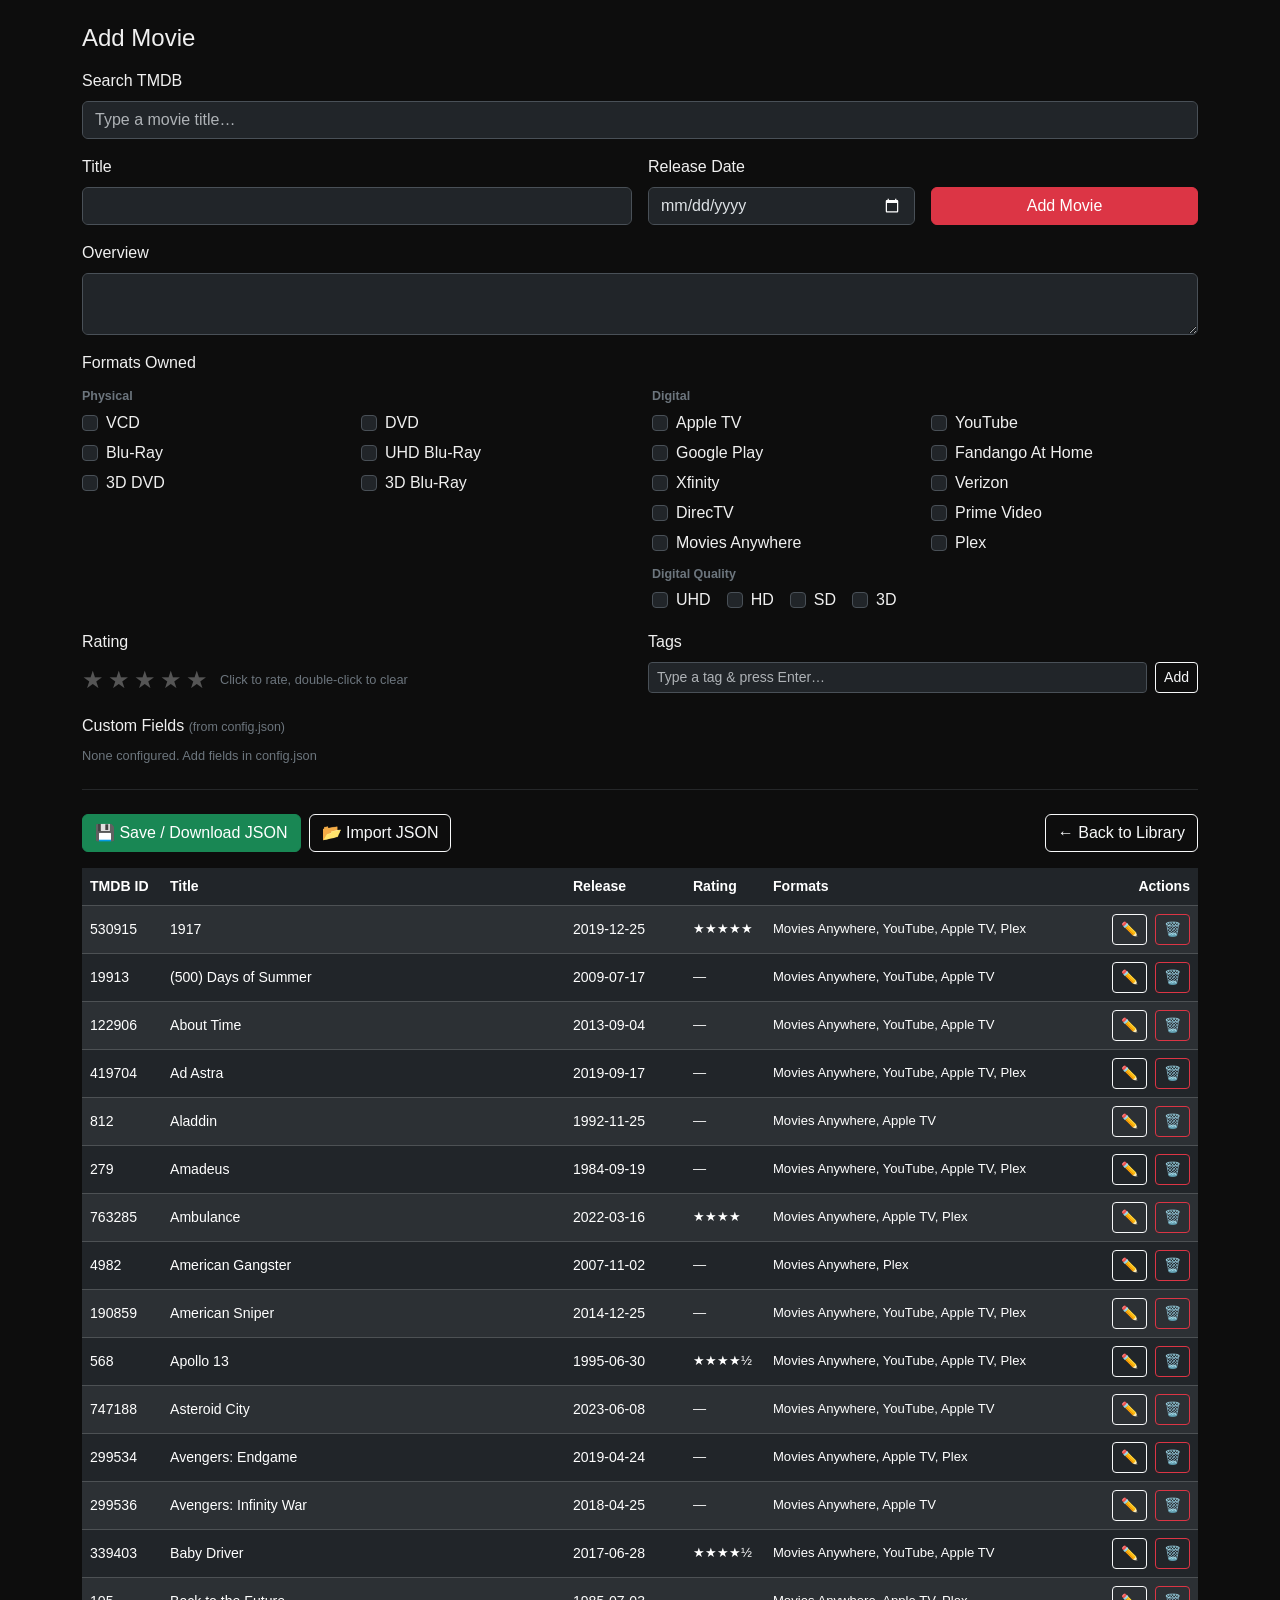
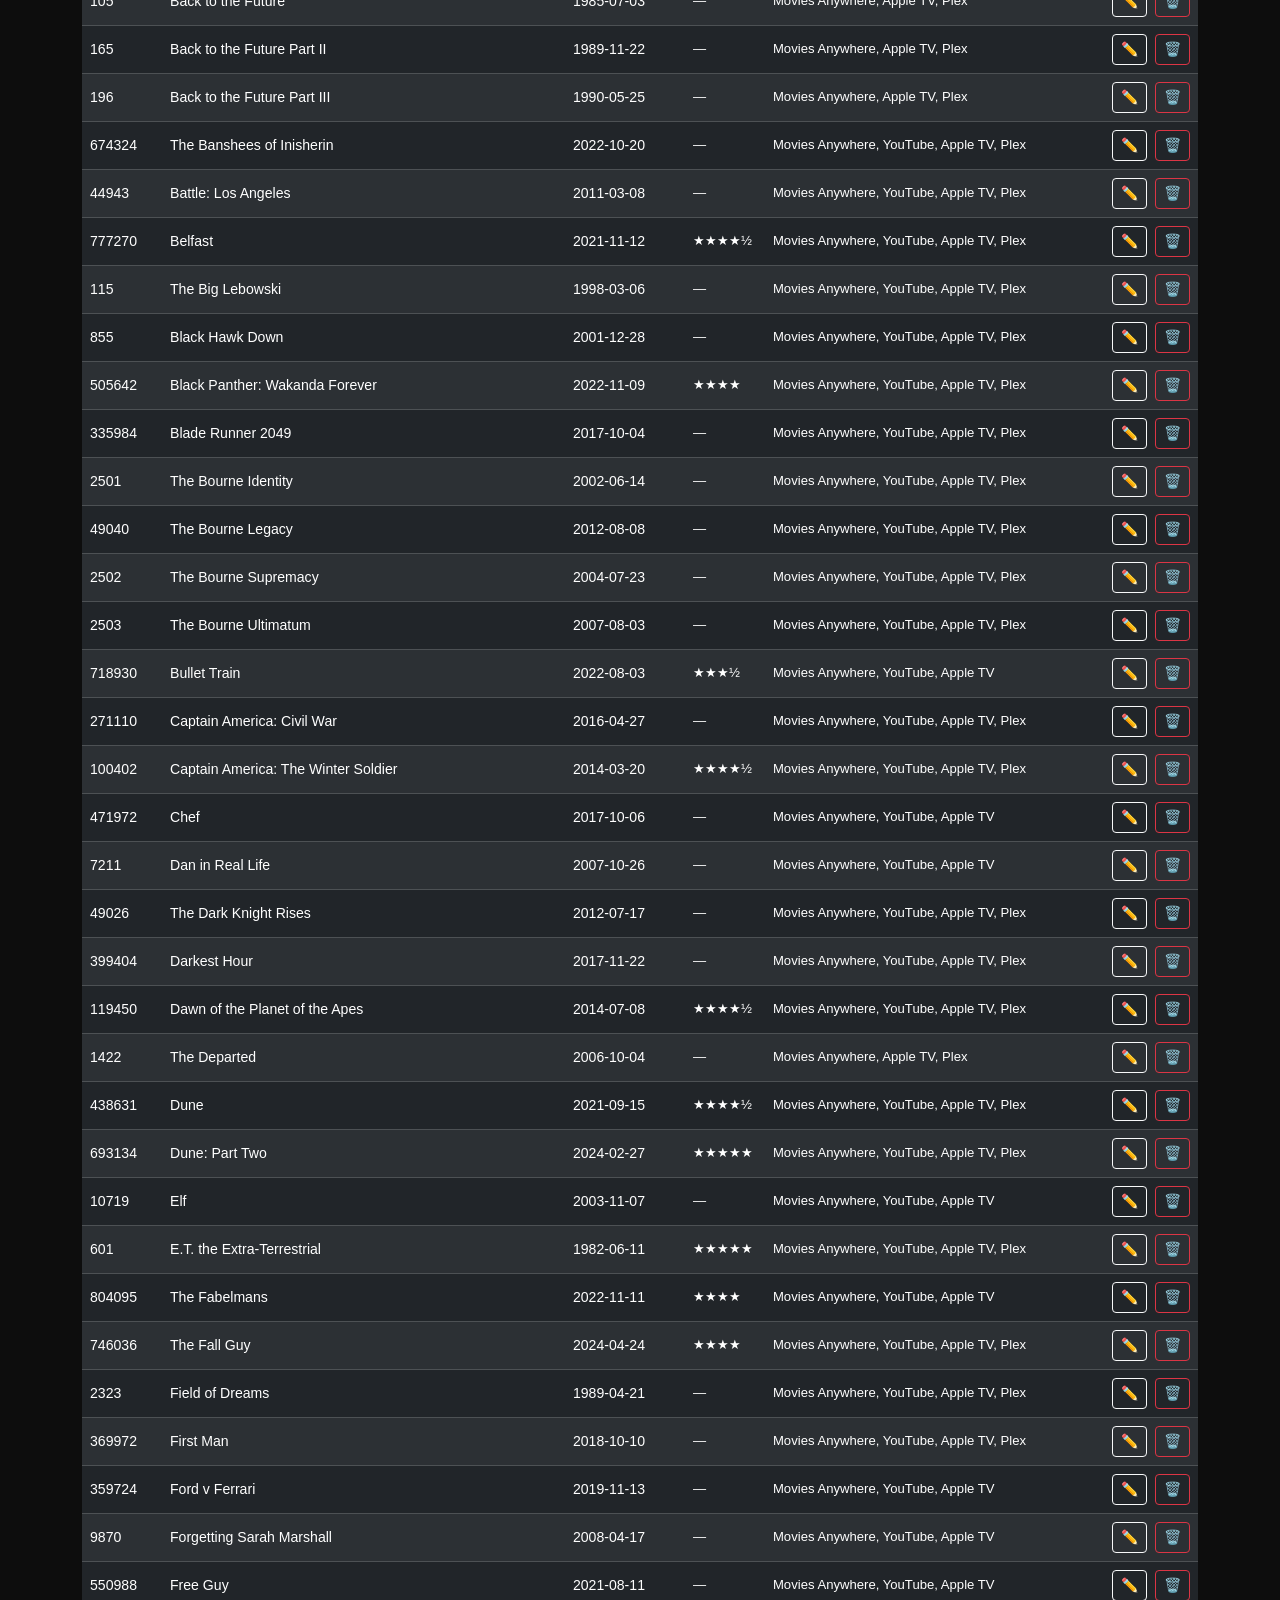
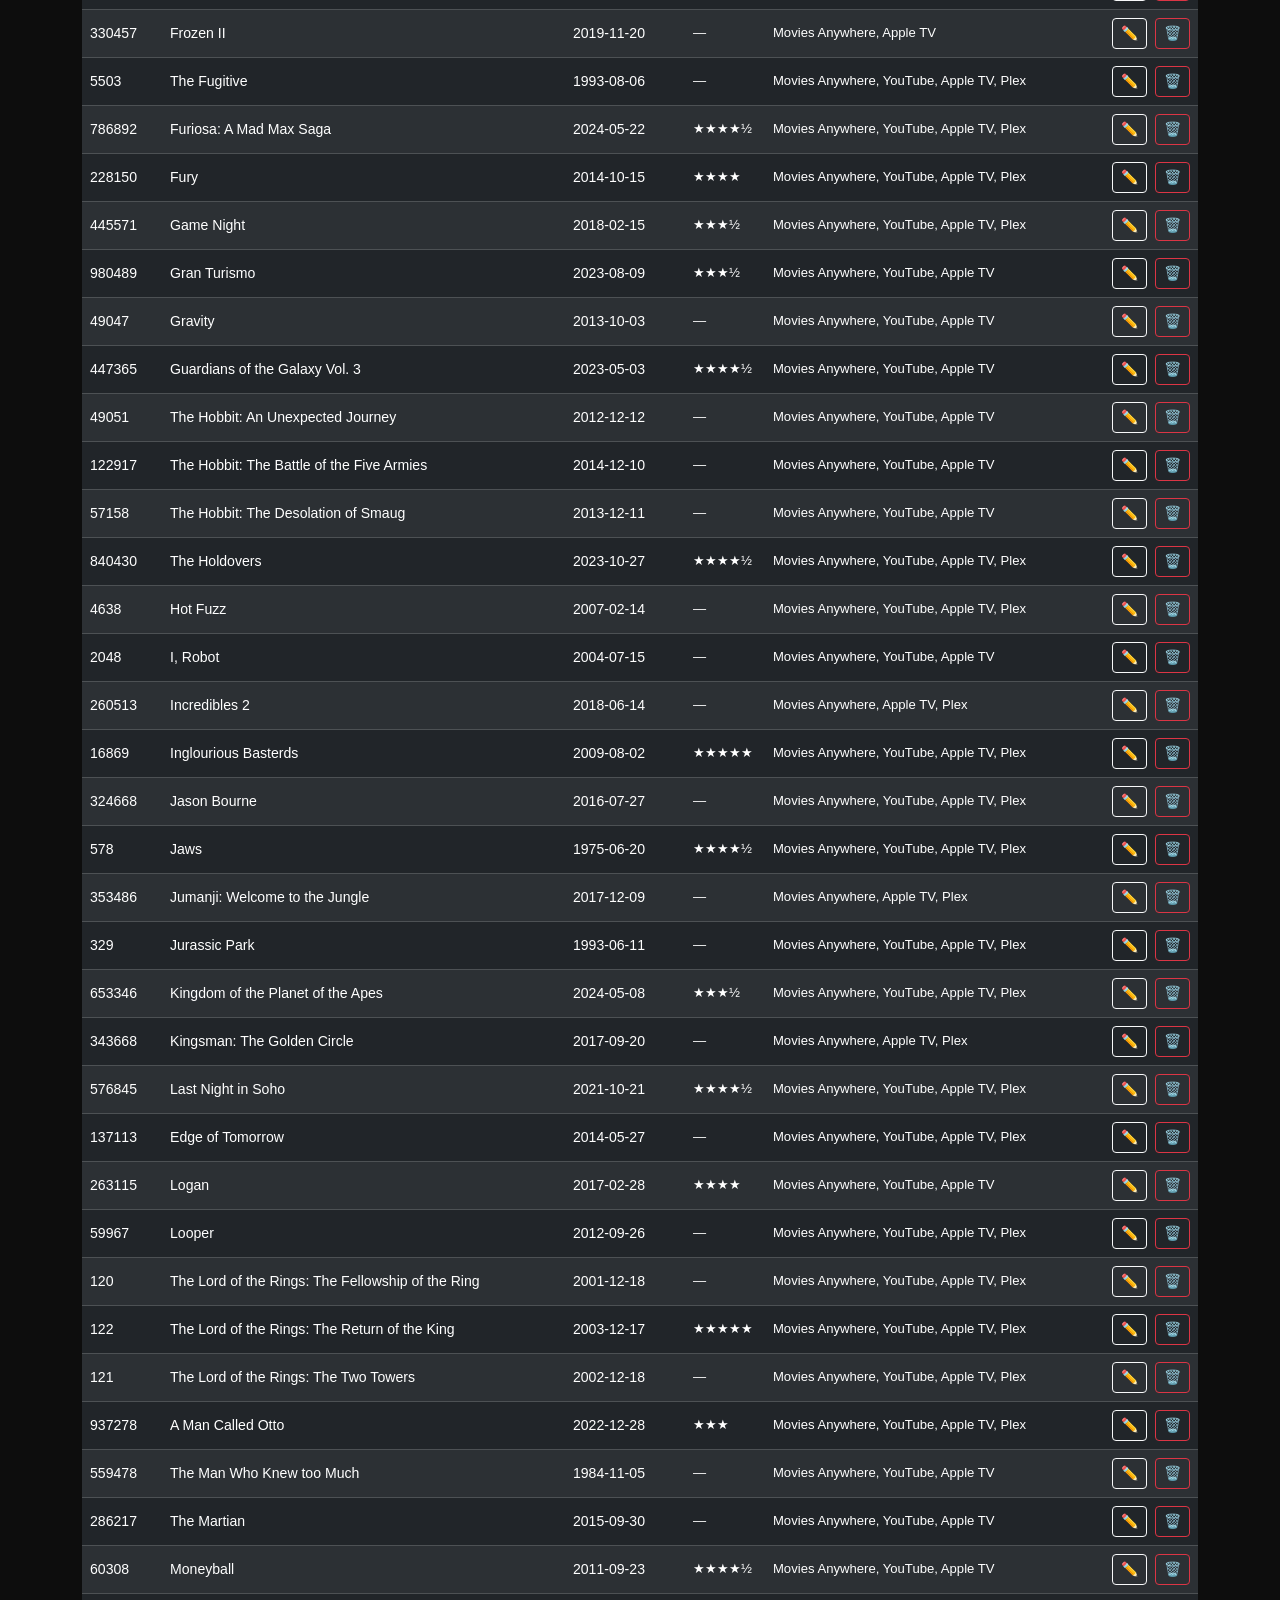
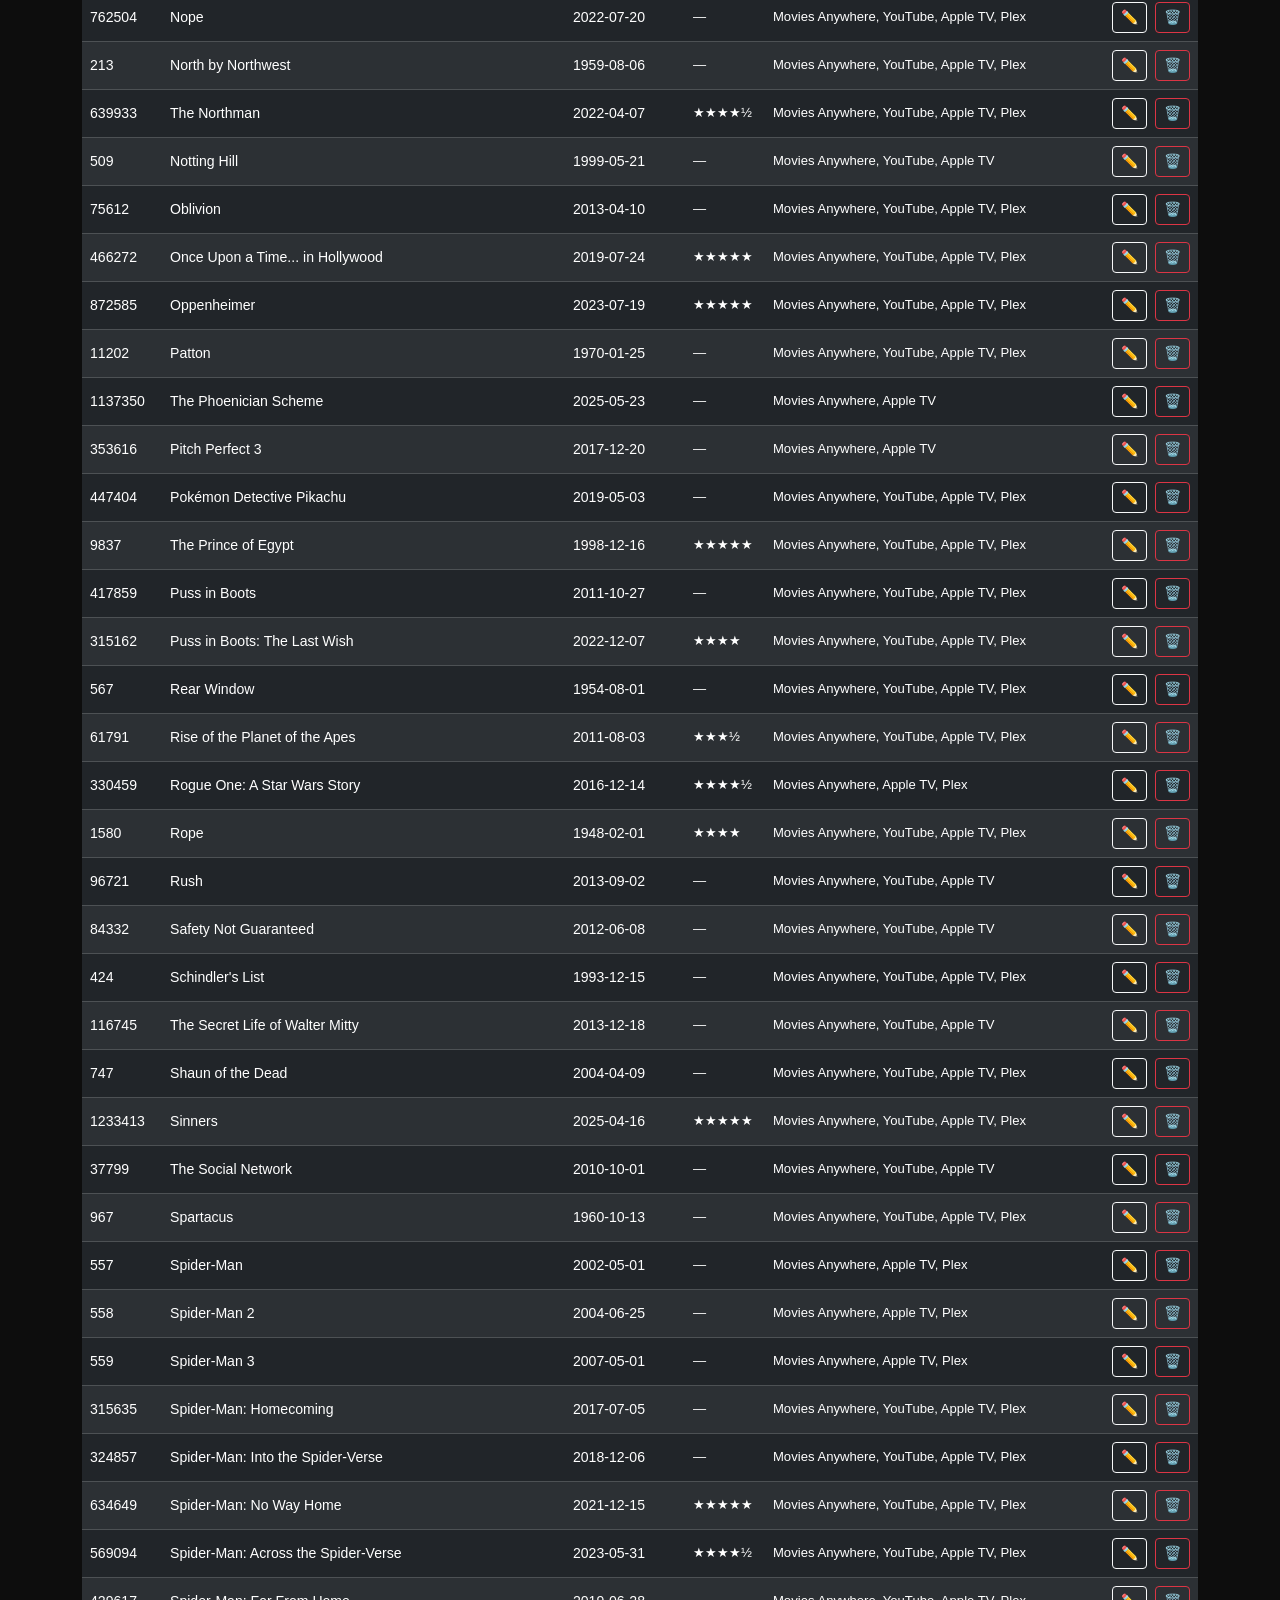
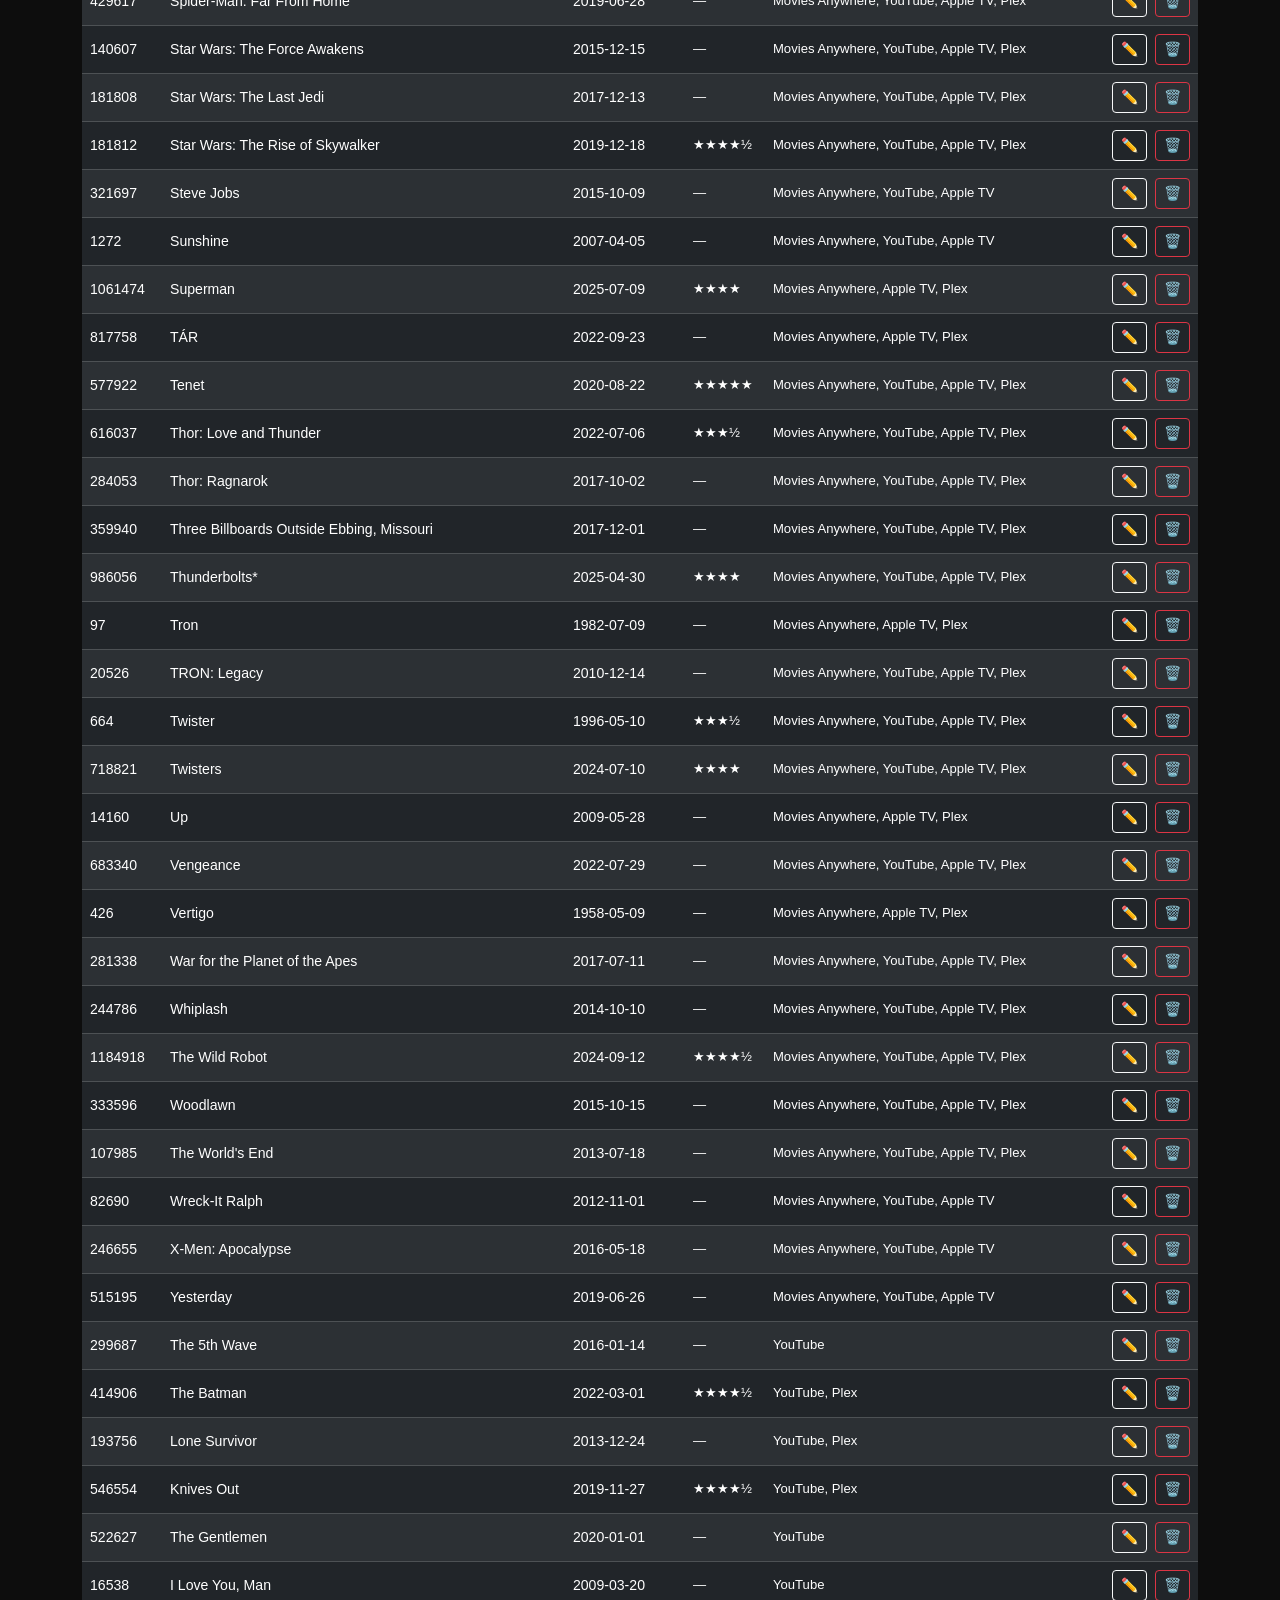
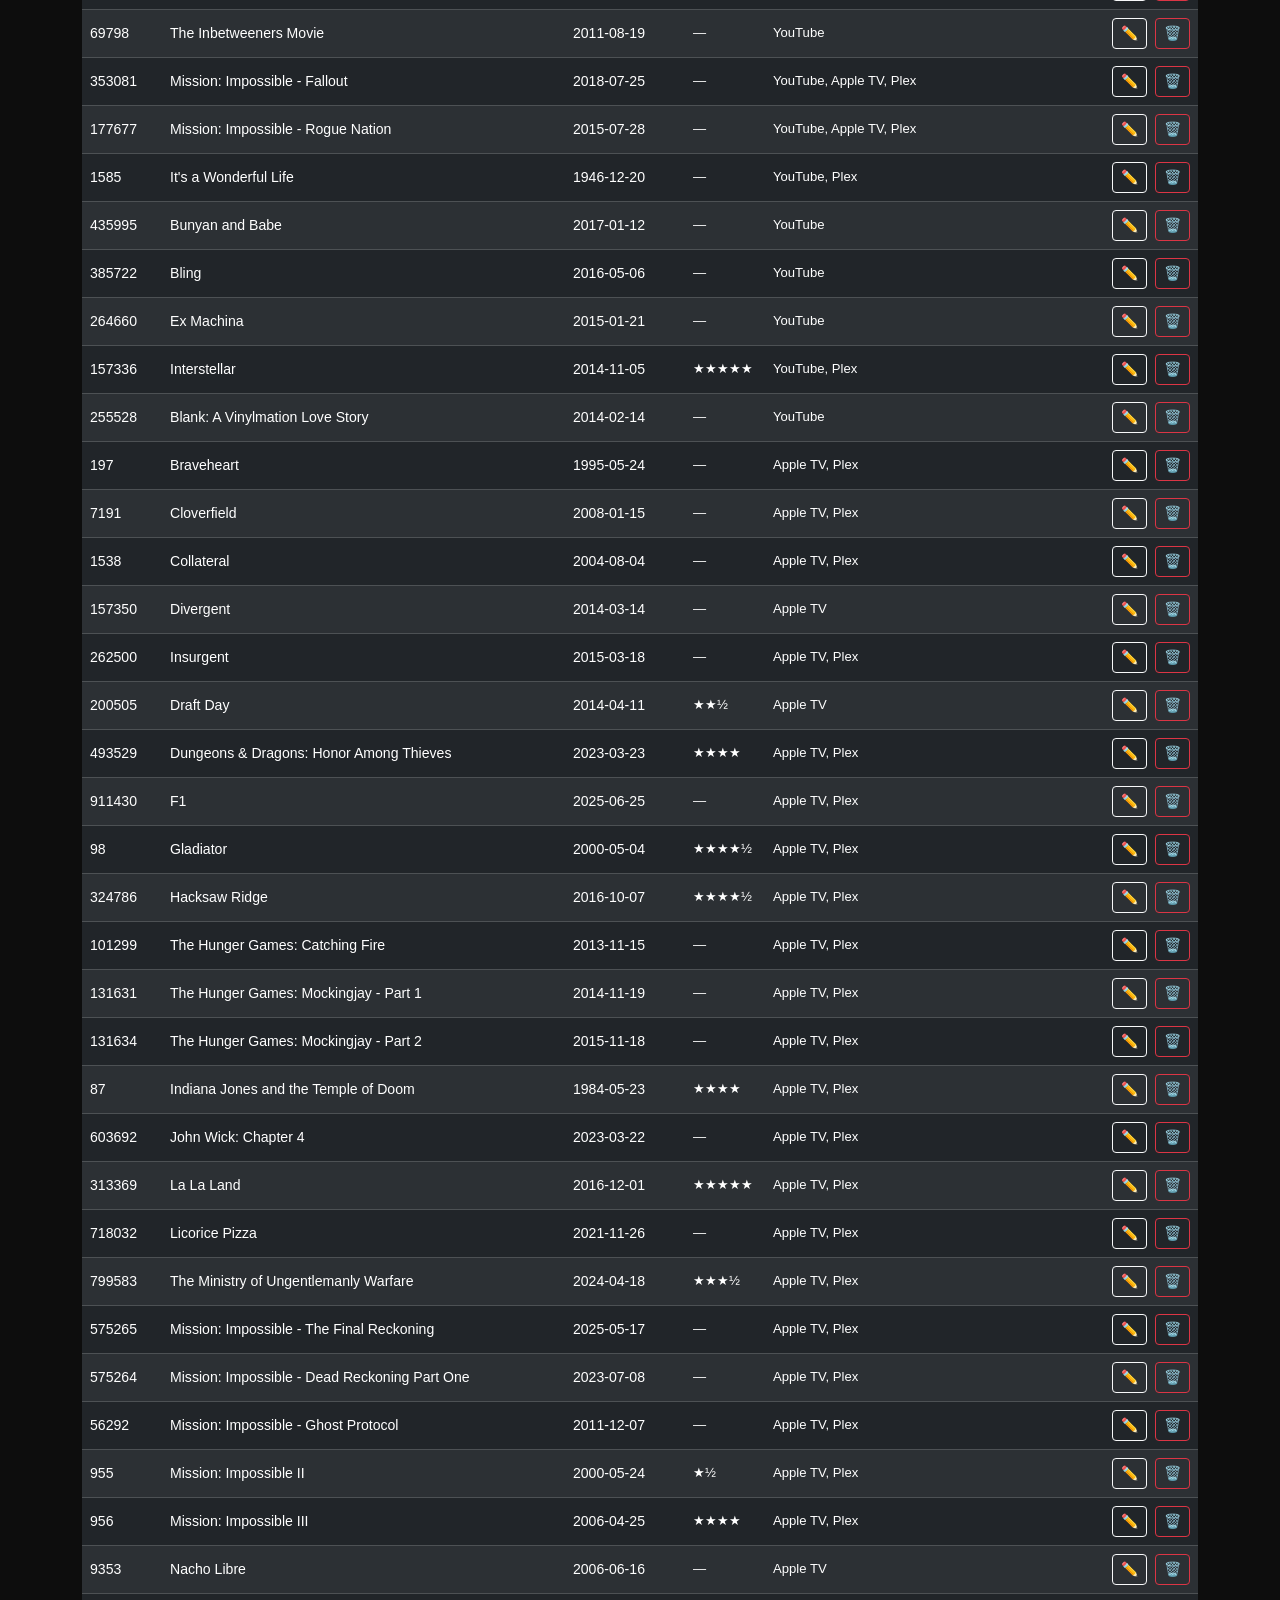
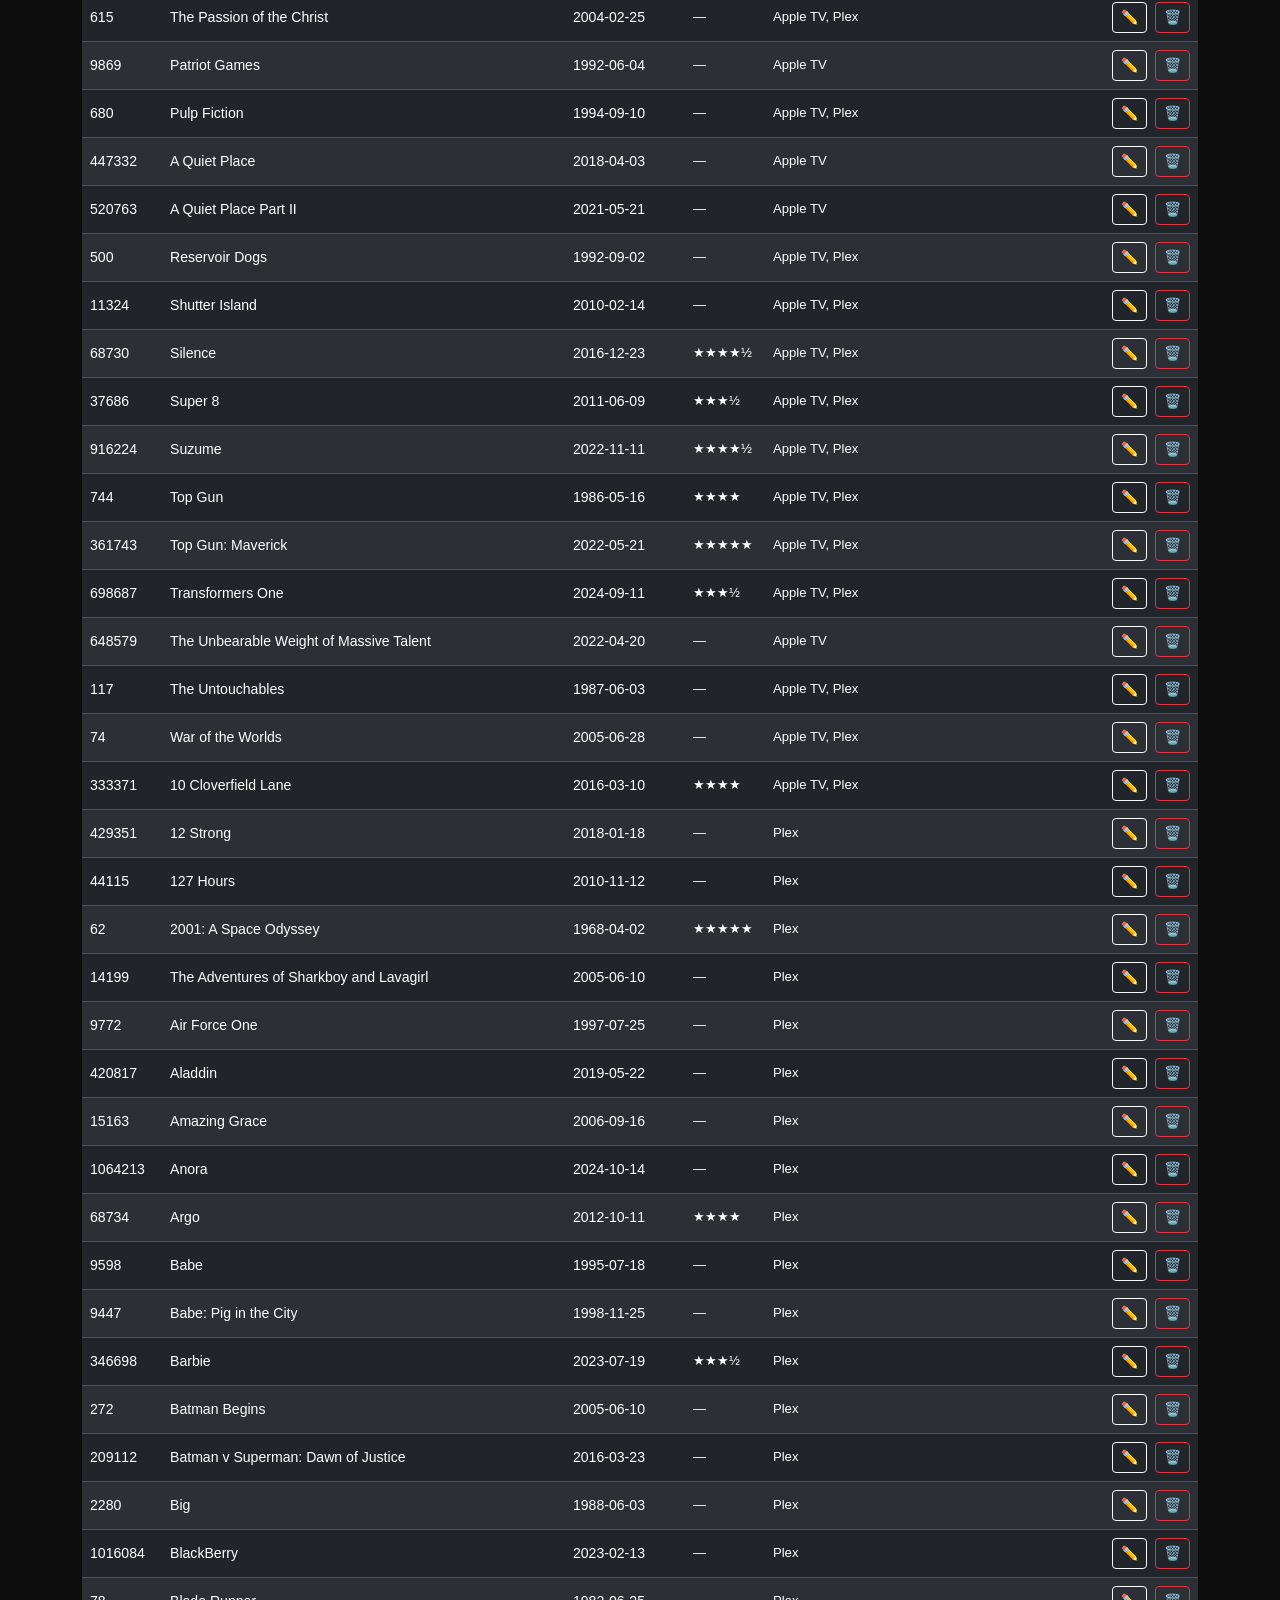
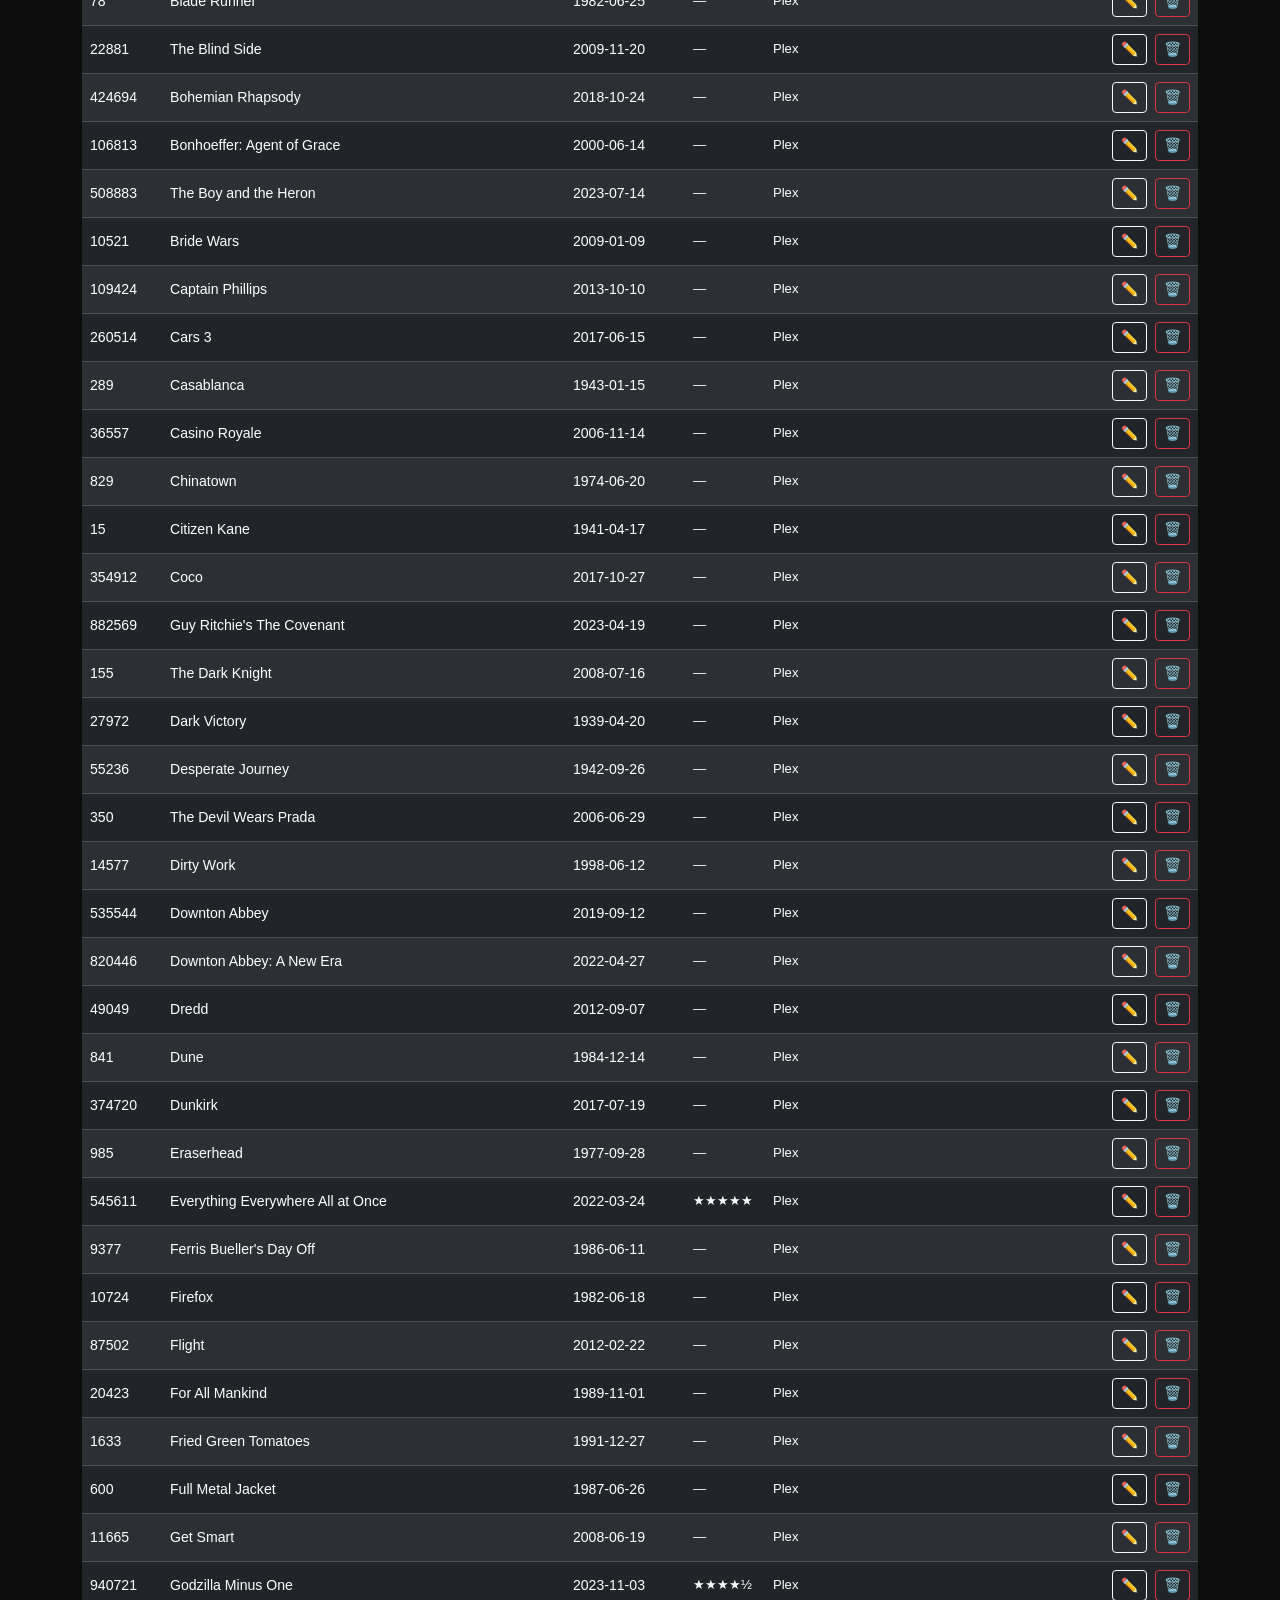
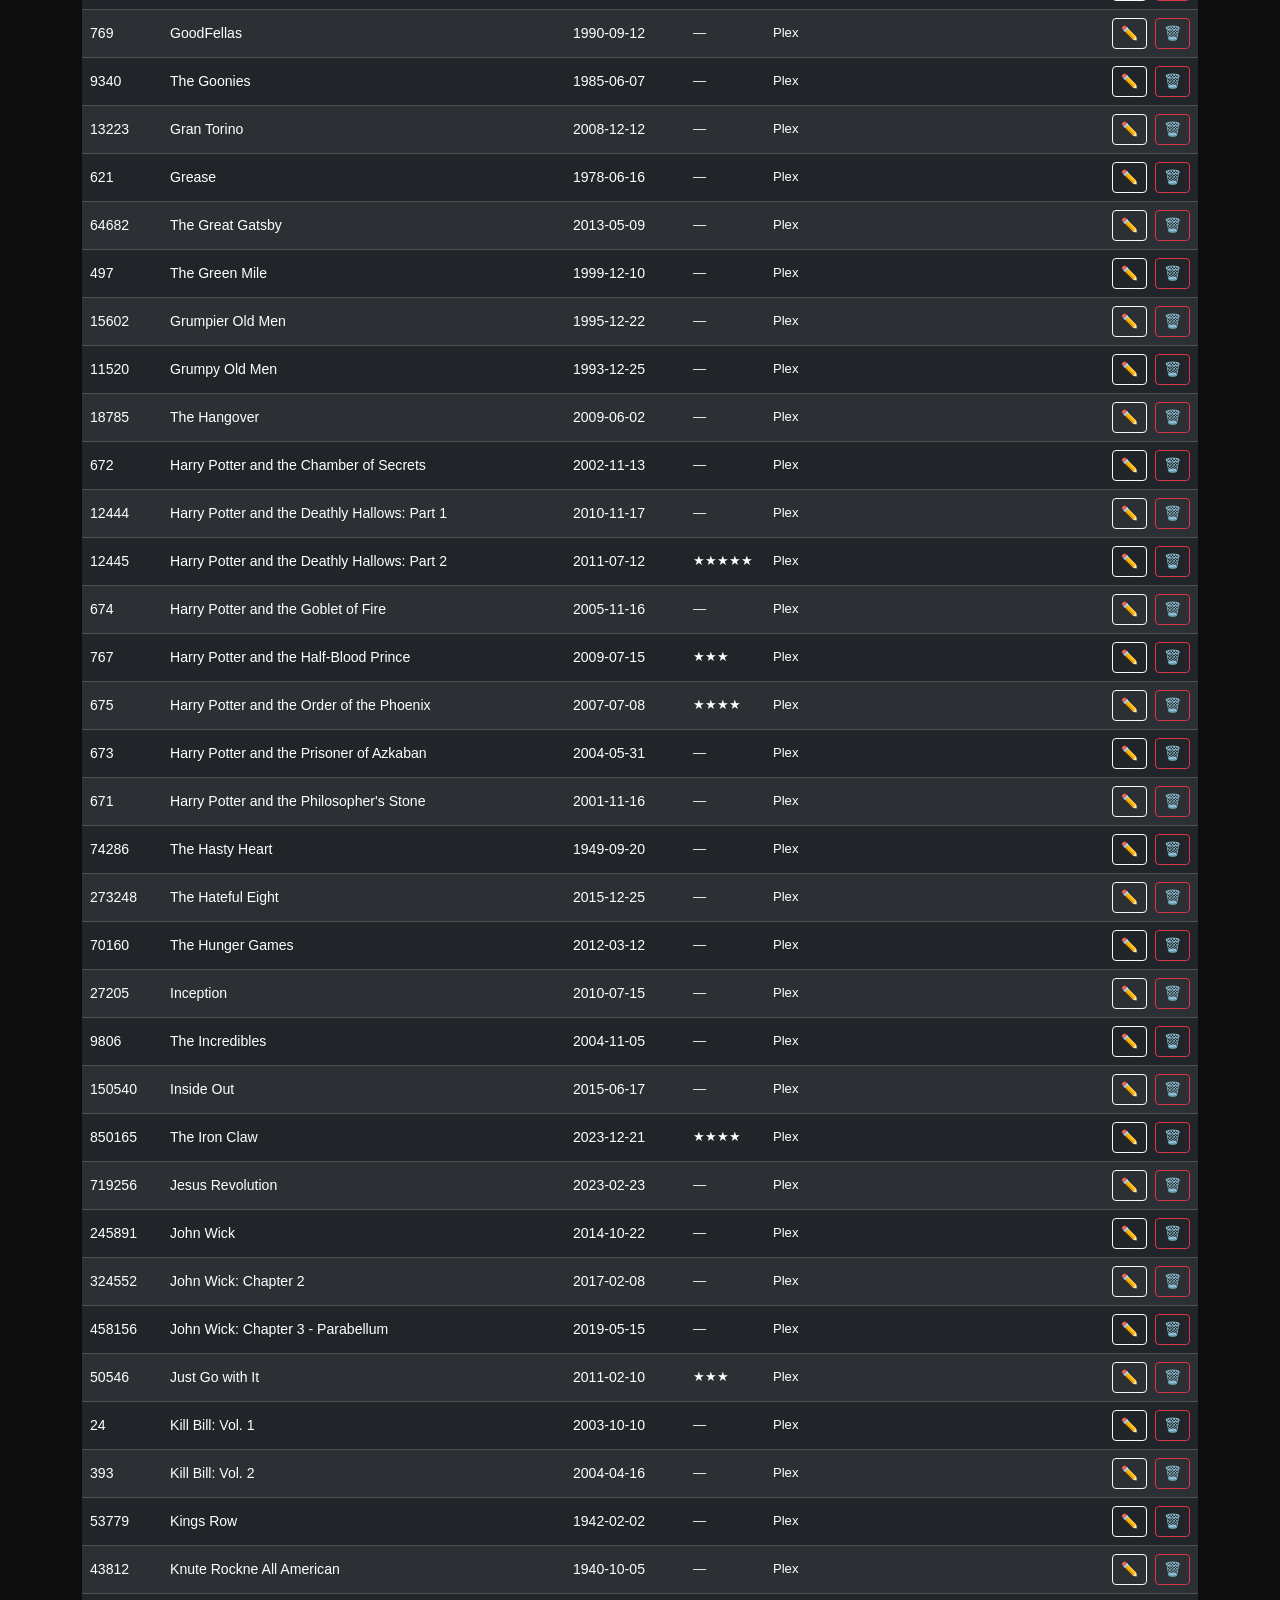
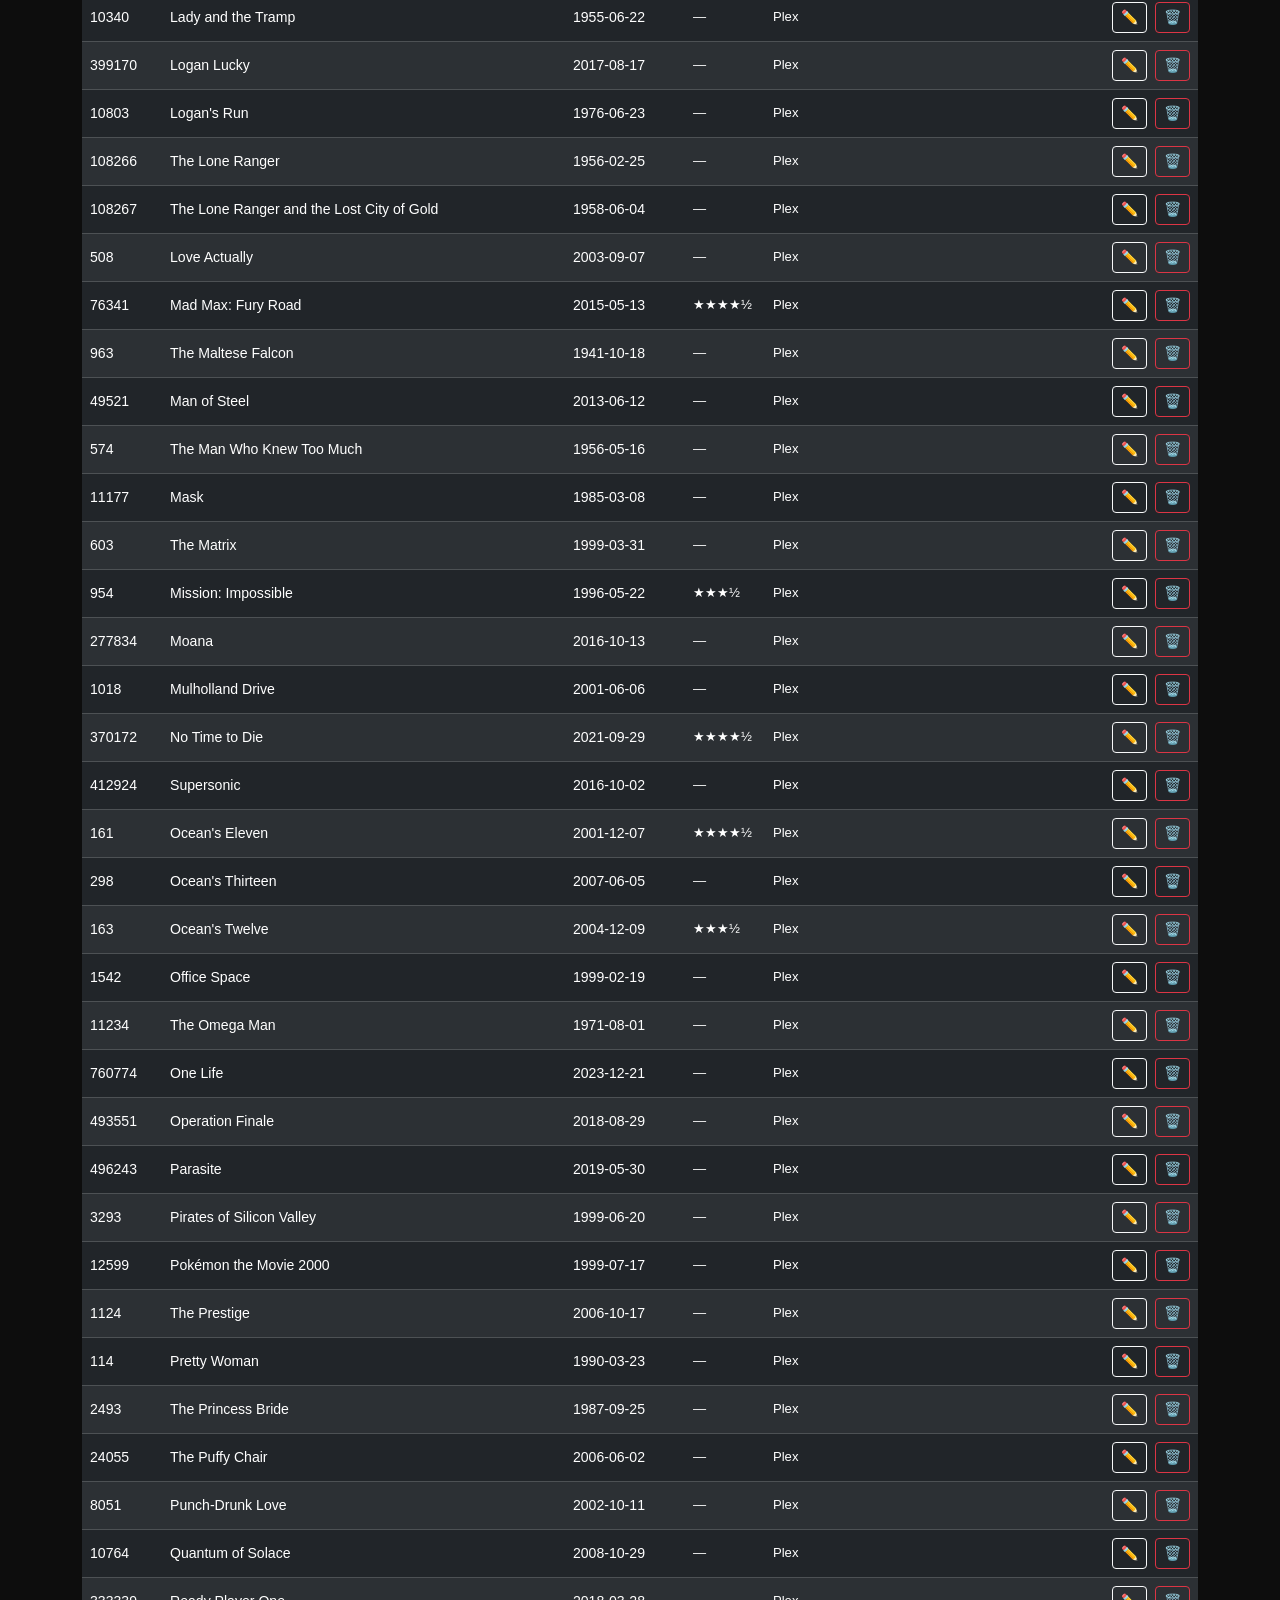
<file: manage.html>
<!DOCTYPE html>
<html lang="en" data-bs-theme="dark">
<head>
  <meta charset="UTF-8">
  <meta name="viewport" content="width=device-width, initial-scale=1.0">
  <title>Manage — Movies Everywhere</title>
  <link href="https://cdn.jsdelivr.net/npm/bootstrap@5.3.3/dist/css/bootstrap.min.css" rel="stylesheet">
  <link rel="stylesheet" href="assets/css/style.css">
</head>
<body>

  <!-- Navbar -->
  <nav class="navbar navbar-expand-sm navbar-dark sticky-top">
    <div class="container">
      <a class="navbar-brand" href="index.html">🎬 Movies Everywhere</a>
      <span class="badge bg-secondary ms-auto" id="movie-count">0 titles</span>
    </div>
  </nav>

  <div class="container mt-4 mb-5">
    <h4 id="form-heading" class="mb-3">Add Movie</h4>

    <!-- Add / Edit Form -->
    <form id="movie-form" autocomplete="off">
      <div class="row g-3">

        <!-- TMDB Search -->
        <div class="col-12 position-relative" id="search-wrapper">
          <label class="form-label" for="search-input">Search TMDB</label>
          <input type="text" class="form-control" id="search-input" placeholder="Type a movie title…">
          <ul id="tmdb-results" class="tmdb-results" style="display:none"></ul>
        </div>

        <!-- Hidden / auto-filled fields -->
        <input type="hidden" id="field-tmdbId">
        <input type="hidden" id="field-posterPath">
        <input type="hidden" id="field-genres">
        <input type="hidden" id="field-director">
        <input type="hidden" id="field-cast">

        <div class="col-md-6">
          <label class="form-label" for="field-title">Title</label>
          <input type="text" class="form-control" id="field-title" required>
        </div>
        <div class="col-md-3">
          <label class="form-label" for="field-releaseDate">Release Date</label>
          <input type="date" class="form-control" id="field-releaseDate">
        </div>
        <div class="col-md-3 d-flex align-items-end gap-2">
          <button type="submit" class="btn btn-danger flex-fill" id="btn-submit">Add Movie</button>
          <button type="button" class="btn btn-outline-light" id="btn-cancel" style="display:none">Cancel</button>
        </div>
        <div class="col-12">
          <label class="form-label" for="field-overview">Overview</label>
          <textarea class="form-control" id="field-overview" rows="2"></textarea>
        </div>

        <!-- Format checkboxes -->
        <div class="col-12">
          <label class="form-label">Formats Owned</label>
          <div class="row">
            <div class="col-sm-6">
              <strong class="text-secondary" style="font-size:.78rem;">Physical</strong>
              <div class="format-checks mt-1">
                <div class="form-check"><input class="form-check-input format-cb" type="checkbox" value="VCD" id="fmt-vcd"><label class="form-check-label" for="fmt-vcd">VCD</label></div>
                <div class="form-check"><input class="form-check-input format-cb" type="checkbox" value="DVD" id="fmt-dvd"><label class="form-check-label" for="fmt-dvd">DVD</label></div>
                <div class="form-check"><input class="form-check-input format-cb" type="checkbox" value="Blu-Ray" id="fmt-bluray"><label class="form-check-label" for="fmt-bluray">Blu-Ray</label></div>
                <div class="form-check"><input class="form-check-input format-cb" type="checkbox" value="UHD Blu-Ray" id="fmt-uhd"><label class="form-check-label" for="fmt-uhd">UHD Blu-Ray</label></div>
                <div class="form-check"><input class="form-check-input format-cb" type="checkbox" value="3D DVD" id="fmt-3d-dvd"><label class="form-check-label" for="fmt-3d-dvd">3D DVD</label></div>
                <div class="form-check"><input class="form-check-input format-cb" type="checkbox" value="3D Blu-Ray" id="fmt-3d-bluray"><label class="form-check-label" for="fmt-3d-bluray">3D Blu-Ray</label></div>
              </div>
            </div>
            <div class="col-sm-6 mt-3 mt-sm-0">
              <strong class="text-secondary" style="font-size:.78rem;">Digital</strong>
              <div class="format-checks mt-1">
                <div class="form-check"><input class="form-check-input format-cb" type="checkbox" value="Apple TV" id="fmt-atv"><label class="form-check-label" for="fmt-atv">Apple TV</label></div>
                <div class="form-check"><input class="form-check-input format-cb" type="checkbox" value="YouTube" id="fmt-yt"><label class="form-check-label" for="fmt-yt">YouTube</label></div>
                <div class="form-check"><input class="form-check-input format-cb" type="checkbox" value="Google Play" id="fmt-gp"><label class="form-check-label" for="fmt-gp">Google Play</label></div>
                <div class="form-check"><input class="form-check-input format-cb" type="checkbox" value="Fandango At Home" id="fmt-fandango"><label class="form-check-label" for="fmt-fandango">Fandango At Home</label></div>
                <div class="form-check"><input class="form-check-input format-cb" type="checkbox" value="Xfinity" id="fmt-xfinity"><label class="form-check-label" for="fmt-xfinity">Xfinity</label></div>
                <div class="form-check"><input class="form-check-input format-cb" type="checkbox" value="Verizon" id="fmt-verizon"><label class="form-check-label" for="fmt-verizon">Verizon</label></div>
                <div class="form-check"><input class="form-check-input format-cb" type="checkbox" value="DirecTV" id="fmt-directv"><label class="form-check-label" for="fmt-directv">DirecTV</label></div>
                <div class="form-check"><input class="form-check-input format-cb" type="checkbox" value="Prime Video" id="fmt-prime"><label class="form-check-label" for="fmt-prime">Prime Video</label></div>
                <div class="form-check"><input class="form-check-input format-cb" type="checkbox" value="Movies Anywhere" id="fmt-ma"><label class="form-check-label" for="fmt-ma">Movies Anywhere</label></div>
                <div class="form-check"><input class="form-check-input format-cb" type="checkbox" value="Plex" id="fmt-plex"><label class="form-check-label" for="fmt-plex">Plex</label></div>
              </div>
              <strong class="text-secondary mt-2 d-block" style="font-size:.78rem;">Digital Quality</strong>
              <div class="d-flex gap-3 mt-1">
                <div class="form-check"><input class="form-check-input dq-cb" type="checkbox" value="UHD" id="dq-uhd"><label class="form-check-label" for="dq-uhd">UHD</label></div>
                <div class="form-check"><input class="form-check-input dq-cb" type="checkbox" value="HD" id="dq-hd"><label class="form-check-label" for="dq-hd">HD</label></div>
                <div class="form-check"><input class="form-check-input dq-cb" type="checkbox" value="SD" id="dq-sd"><label class="form-check-label" for="dq-sd">SD</label></div>
                <div class="form-check"><input class="form-check-input dq-cb" type="checkbox" value="3D" id="dq-3d"><label class="form-check-label" for="dq-3d">3D</label></div>
              </div>
            </div>
          </div>
        </div>



        <!-- Rating -->
        <div class="col-md-6">
          <label class="form-label">Rating</label>
          <div id="star-picker" class="d-flex align-items-center gap-1"></div>
        </div>

        <!-- Tags -->
        <div class="col-md-6">
          <label class="form-label">Tags</label>
          <div class="d-flex gap-2 mb-1">
            <input type="text" class="form-control form-control-sm" id="tag-input" placeholder="Type a tag & press Enter…">
            <button type="button" class="btn btn-sm btn-outline-light" id="tag-add-btn">Add</button>
          </div>
          <div id="tag-list" class="d-flex flex-wrap gap-1"></div>
        </div>

        <!-- Custom fields -->
        <div class="col-12">
          <label class="form-label">Custom Fields <span class="text-secondary" style="font-size:.78rem">(from config.json)</span></label>
          <div id="custom-field-checks" class="d-flex flex-wrap gap-3"></div>
        </div>
      </div>
    </form>

    <hr class="my-4 border-secondary">

    <!-- Action buttons -->
    <div class="d-flex flex-wrap gap-2 mb-3">
      <button class="btn btn-success" onclick="Manage.exportJson()">💾 Save / Download JSON</button>
      <button class="btn btn-outline-light" onclick="Manage.importJson()">📂 Import JSON</button>
      <a href="index.html" class="btn btn-outline-light ms-auto">← Back to Library</a>
    </div>

    <!-- Movie table -->
    <div class="table-responsive">
      <table class="table table-dark table-striped table-hover manage-table">
        <thead>
          <tr>
            <th style="width:80px">TMDB ID</th>
            <th>Title</th>
            <th style="width:120px">Release</th>
            <th style="width:80px">Rating</th>
            <th>Formats</th>
            <th style="width:100px" class="text-end">Actions</th>
          </tr>
        </thead>
        <tbody id="movies-tbody"></tbody>
      </table>
    </div>
  </div>

  <!-- Footer -->
  <footer>Movies Everywhere &copy; 2026</footer>

  <script src="https://cdn.jsdelivr.net/npm/bootstrap@5.3.3/dist/js/bootstrap.bundle.min.js"></script>
  <script src="assets/js/manage.js"></script>
</body>
</html>
</file>
<file: assets/css/style.css>
/* ============================================================
   Movies Everywhere — Main Stylesheet
   ============================================================ */

:root {
  --bg-primary: #0d0d0d;
  --bg-secondary: #1a1a1a;
  --bg-card: #222;
  --text-primary: #f0f0f0;
  --text-secondary: #aaa;
  --accent: #007AFF;
  --accent-hover: #339AFF;
  --border-color: #333;
  --logo-size: 32px;
}

/* ---- Global ---- */
* { box-sizing: border-box; }

body {
  background: var(--bg-primary);
  color: var(--text-primary);
  font-family: 'Segoe UI', Roboto, 'Helvetica Neue', Arial, sans-serif;
  margin: 0;
  min-height: 100vh;
}

a { color: var(--accent); text-decoration: none; }
a:hover { color: var(--accent-hover); }

/* ---- Navbar ---- */
.navbar {
  background: var(--bg-secondary) !important;
  border-bottom: 1px solid var(--border-color);
}
.navbar-brand { font-weight: 700; letter-spacing: .5px; }

/* ---- Loading Screen ---- */
#loading-screen {
  position: fixed;
  inset: 0;
  z-index: 9999;
  display: flex;
  flex-direction: column;
  align-items: center;
  justify-content: center;
  background: var(--bg-primary);
  transition: opacity .4s ease;
}
#loading-screen.hidden {
  opacity: 0;
  pointer-events: none;
}
#loading-screen .spinner-border {
  width: 3rem;
  height: 3rem;
  color: var(--accent);
}
#loading-screen p {
  margin-top: 1rem;
  color: var(--text-secondary);
}

/* ---- Toolbar (sort / filter) ---- */
.toolbar {
  display: flex;
  flex-wrap: wrap;
  gap: .5rem;
  align-items: center;
  padding: .75rem 0;
}
.toolbar .btn {
  font-size: .85rem;
}
.filter-chips {
  display: flex;
  flex-wrap: wrap;
  gap: .35rem;
}
.filter-chip {
  font-size: .78rem;
  padding: .25rem .65rem;
  border-radius: 999px;
  border: 1px solid var(--border-color);
  background: transparent;
  color: var(--text-secondary);
  cursor: pointer;
  transition: all .2s;
}
.filter-chip:hover,
.filter-chip.active {
  background: var(--accent);
  color: #fff;
  border-color: var(--accent);
}

/* ---- Poster Grid ---- */
.poster-grid {
  display: grid;
  grid-template-columns: repeat(4, 1fr);
  gap: .5rem;
  padding-bottom: 2rem;
}
@media (min-width: 576px) {
  .poster-grid { grid-template-columns: repeat(5, 1fr); }
}
@media (min-width: 768px) {
  .poster-grid { grid-template-columns: repeat(6, 1fr); }
}
@media (min-width: 992px) {
  .poster-grid { grid-template-columns: repeat(7, 1fr); }
}
@media (min-width: 1200px) {
  .poster-grid { grid-template-columns: repeat(8, 1fr); }
}

.poster-card {
  position: relative;
  border-radius: 6px;
  overflow: hidden;
  cursor: pointer;
  background: var(--bg-card);
  aspect-ratio: 2/3;
  transition: transform .2s, box-shadow .2s;
}
.poster-card:hover {
  transform: scale(1.04);
  box-shadow: 0 8px 24px rgba(0,0,0,.6);
  z-index: 2;
}
.poster-card img {
  width: 100%;
  height: 100%;
  object-fit: cover;
  display: block;
}
.poster-card .poster-placeholder {
  width: 100%;
  height: 100%;
  display: flex;
  align-items: center;
  justify-content: center;
  text-align: center;
  padding: .5rem;
  font-size: .75rem;
  color: var(--text-secondary);
  background: var(--bg-card);
}

/* ---- Detail Modal (Desktop) ---- */
.glass-modal {
  background: linear-gradient(
    145deg,
    rgba(40, 40, 40, 0.75) 0%,
    rgba(25, 25, 25, 0.65) 40%,
    rgba(20, 20, 20, 0.70) 100%
  ) !important;
  -webkit-backdrop-filter: blur(60px) saturate(1.6) brightness(0.9);
  backdrop-filter: blur(60px) saturate(1.6) brightness(0.9);
  border: 0.5px solid rgba(255, 255, 255, 0.12) !important;
  border-radius: 20px !important;
  box-shadow:
    0 8px 60px rgba(0, 0, 0, 0.50),
    0 2px 20px rgba(0, 0, 0, 0.30),
    inset 0 1.5px 1px rgba(255, 255, 255, 0.15),
    inset 0 -1px 1px rgba(0, 0, 0, 0.20);
  color: var(--text-primary);
  overflow: hidden;
}
.glass-modal .modal-header {
  border-bottom: 1px solid rgba(255, 255, 255, 0.08);
  padding: 1rem 1.25rem;
}
.glass-modal .modal-header .modal-title {
  font-weight: 700;
  letter-spacing: -0.3px;
}
.glass-modal .modal-body {
  padding: 1.25rem;
}
.detail-poster {
  width: 100%;
  border-radius: 8px;
}
.detail-meta {
  color: var(--text-secondary);
  font-size: .9rem;
}
.detail-overview {
  margin-top: .75rem;
  line-height: 1.6;
}

/* Format sections (Physical / Digital) */
.format-section {
  margin-top: .75rem;
}
.format-section:first-child {
  margin-top: 1rem;
}
.format-section-label {
  display: block;
  font-size: .72rem;
  font-weight: 600;
  text-transform: uppercase;
  letter-spacing: .6px;
  color: var(--text-secondary);
  margin-bottom: .4rem;
}

/* Format badges – glass */
.format-badges {
  display: flex;
  flex-wrap: wrap;
  gap: .5rem;
  margin-top: 1rem;
}
.format-section .format-badges {
  margin-top: 0;
}
.format-badge {
  display: inline-flex;
  align-items: center;
  background: linear-gradient(
    135deg,
    rgba(180, 180, 180, 0.14) 0%,
    rgba(120, 120, 120, 0.08) 40%,
    rgba(80, 80, 80, 0.12) 60%,
    rgba(150, 150, 150, 0.10) 100%
  );
  -webkit-backdrop-filter: blur(12px) saturate(1.3);
  backdrop-filter: blur(12px) saturate(1.3);
  border: 0.5px solid rgba(255, 255, 255, 0.10);
  border-radius: 12px;
  padding: .4rem;
  font-size: .8rem;
  color: var(--text-primary);
  cursor: default;
  box-shadow:
    0 1px 6px rgba(0, 0, 0, 0.12),
    inset 0 1px 1px rgba(255, 255, 255, 0.10);
}
.format-badge img {
  width: var(--logo-size);
  height: var(--logo-size);
  object-fit: contain;
  display: block;
}
a.format-badge-link {
  text-decoration: none;
  color: inherit;
  cursor: pointer;
  transition: transform .2s cubic-bezier(.4,0,.2,1), box-shadow .2s cubic-bezier(.4,0,.2,1);
}
a.format-badge-link:hover {
  transform: scale(1.12);
  box-shadow: 0 2px 12px rgba(0, 122, 255, 0.25), inset 0 1px 1px rgba(255,255,255,0.15);
}

/* Genre tags – glass */
.genre-tags {
  display: flex;
  flex-wrap: wrap;
  gap: .35rem;
  margin: .4rem 0;
}
.genre-tag {
  display: inline-block;
  font-size: .75rem;
  padding: .18rem .6rem;
  border-radius: 999px;
  background: linear-gradient(
    135deg,
    rgba(0, 122, 255, 0.18) 0%,
    rgba(0, 122, 255, 0.08) 100%
  );
  -webkit-backdrop-filter: blur(8px);
  backdrop-filter: blur(8px);
  color: var(--accent);
  border: 0.5px solid rgba(0, 122, 255, 0.25);
  box-shadow: inset 0 1px 1px rgba(255, 255, 255, 0.06);
}

/* Credits (director / cast) */
.detail-credits-line {
  margin: .25rem 0;
  font-size: .88rem;
  color: var(--text-primary);
}
.credits-label {
  color: var(--text-secondary);
  font-size: .78rem;
  text-transform: uppercase;
  letter-spacing: .5px;
  margin-right: .4rem;
}

/* ---- Detail Full-Screen ---- */
.detail-fullscreen {
  position: fixed;
  inset: 0;
  z-index: 10000;
  background: var(--bg-primary);
  overflow-y: auto;
  -webkit-overflow-scrolling: touch;
  display: none;
}
.detail-fullscreen.open { display: block; }

/* Blurred poster background — liquid glass effect */
.fs-bg {
  position: fixed;
  inset: 0;
  z-index: 0;
  background-size: cover;
  background-position: center;
  filter: blur(60px) saturate(1.8) brightness(0.45);
  transform: scale(1.3);
  pointer-events: none;
}
.fs-bg-scrim {
  position: fixed;
  inset: 0;
  z-index: 0;
  background: linear-gradient(
    180deg,
    rgba(0, 0, 0, 0.15) 0%,
    rgba(0, 0, 0, 0.55) 35%,
    rgba(0, 0, 0, 0.80) 70%,
    var(--bg-primary) 100%
  );
  pointer-events: none;
}

/* Poster hero — cropped strip on mobile */
.fs-poster-hero {
  position: relative;
  z-index: 1;
  overflow: hidden;
  cursor: pointer;
  /* mobile: center-cropped strip */
  height: 200px;
}
.fs-poster-hero .fs-poster {
  width: 100%;
  height: 100%;
  object-fit: cover;
  object-position: center 20%;
  display: block;
  transition: transform 0.3s ease;
}
.fs-poster-hero:active .fs-poster {
  transform: scale(1.02);
}
.fs-poster-expand-hint {
  position: absolute;
  bottom: 10px;
  right: 10px;
  width: 32px;
  height: 32px;
  border-radius: 50%;
  background: rgba(0, 0, 0, 0.45);
  -webkit-backdrop-filter: blur(12px);
  backdrop-filter: blur(12px);
  display: flex;
  align-items: center;
  justify-content: center;
  color: rgba(255, 255, 255, 0.8);
  font-size: 14px;
  pointer-events: none;
  transition: opacity 0.2s;
}

/* Desktop: show full poster height */
@media (min-width: 768px) {
  .fs-poster-hero {
    height: auto;
    max-height: 60vh;
  }
  .fs-poster-hero .fs-poster {
    object-fit: contain;
    background: #000;
  }
  .fs-poster-expand-hint {
    display: none;
  }
}

/* Expanded poster overlay */
.fs-poster-overlay {
  position: fixed;
  inset: 0;
  z-index: 10001;
  background: rgba(0, 0, 0, 0.92);
  -webkit-backdrop-filter: blur(20px);
  backdrop-filter: blur(20px);
  display: flex;
  align-items: center;
  justify-content: center;
  opacity: 0;
  pointer-events: none;
  transition: opacity 0.3s ease;
  cursor: zoom-out;
}
.fs-poster-overlay.open {
  opacity: 1;
  pointer-events: auto;
}
.fs-poster-full {
  max-width: 90vw;
  max-height: 90vh;
  border-radius: 12px;
  box-shadow: 0 16px 64px rgba(0, 0, 0, 0.6);
  object-fit: contain;
  transition: transform 0.3s ease;
  transform: scale(0.92);
}
.fs-poster-overlay.open .fs-poster-full {
  transform: scale(1);
}

/* Glass header bar */
.detail-fullscreen .fs-header,
.glass-bar {
  position: sticky;
  top: 0;
  z-index: 1;
  display: flex;
  align-items: center;
  gap: 10px;
  padding: .65rem 1rem;
  background: linear-gradient(
    135deg,
    rgba(180, 180, 180, 0.22) 0%,
    rgba(120, 120, 120, 0.15) 40%,
    rgba(80, 80, 80, 0.20) 60%,
    rgba(150, 150, 150, 0.18) 100%
  );
  -webkit-backdrop-filter: blur(40px) saturate(1.6) brightness(0.95);
  backdrop-filter: blur(40px) saturate(1.6) brightness(0.95);
  border-bottom: 0.5px solid rgba(255, 255, 255, 0.10);
  box-shadow:
    0 2px 16px rgba(0, 0, 0, 0.20),
    inset 0 1px 1px rgba(255, 255, 255, 0.15);
}
.fs-back-btn {
  display: flex;
  align-items: center;
  justify-content: center;
  width: 32px;
  height: 32px;
  border-radius: 50%;
  border: none;
  background: rgba(200, 200, 200, 0.12);
  color: var(--text-primary);
  font-size: 1.1rem;
  cursor: pointer;
  -webkit-tap-highlight-color: transparent;
  transition: background 0.2s;
}
.fs-back-btn:hover {
  background: rgba(200, 200, 200, 0.25);
}
.fs-header strong {
  font-size: 0.95rem;
  font-weight: 600;
  white-space: nowrap;
  overflow: hidden;
  text-overflow: ellipsis;
}
.fs-header-spacer { flex: 1; }

/* fs-poster now styled via .fs-poster-hero above */
.detail-fullscreen .fs-body {
  position: relative;
  z-index: 1;
  padding: 1rem;
}

/* ---- Manage Page ---- */
.manage-table th,
.manage-table td {
  vertical-align: middle;
  font-size: .88rem;
}
.manage-table {
  background: var(--bg-secondary);
}
.tmdb-results {
  position: absolute;
  z-index: 100;
  width: 100%;
  max-height: 280px;
  overflow-y: auto;
  background: var(--bg-secondary);
  border: 1px solid var(--border-color);
  border-top: 0;
  border-radius: 0 0 8px 8px;
  list-style: none;
  margin: 0;
  padding: 0;
}
.tmdb-results li {
  padding: .55rem .75rem;
  cursor: pointer;
  display: flex;
  align-items: center;
  gap: .6rem;
  transition: background .15s;
}
.tmdb-results li:hover,
.tmdb-results li.active {
  background: var(--accent);
  color: #fff;
}
.tmdb-results li img {
  width: 32px;
  height: 48px;
  object-fit: cover;
  border-radius: 3px;
  flex-shrink: 0;
}
.tmdb-results .result-title { font-weight: 600; }
.tmdb-results .result-year { color: var(--text-secondary); font-size: .82rem; }

/* Checkbox grid for formats */
.format-checks {
  display: grid;
  grid-template-columns: 1fr 1fr;
  gap: .25rem .75rem;
}

/* ---- Star Ratings (detail views) ---- */
.star {
  font-size: 1.1rem;
  color: #555;
  position: relative;
  display: inline-block;
}
.star.filled { color: #f5c518; }
.star.half {
  color: #555;
}
.star.half::before {
  content: '★';
  position: absolute;
  left: 0;
  width: 50%;
  overflow: hidden;
  color: #f5c518;
}

/* ---- Star Picker (manage page) ---- */
.star-pick {
  font-size: 1.5rem;
  cursor: pointer;
  color: #555;
  transition: color .15s;
  user-select: none;
}
.star-pick.filled { color: #f5c518; }
.star-pick.half {
  color: #555;
  position: relative;
}
.star-pick.half::before {
  content: '★';
  position: absolute;
  left: 0;
  width: 50%;
  overflow: hidden;
  color: #f5c518;
}
.star-pick:hover { color: #f5c518; }

/* ---- Digital Quality Badges ---- */
.quality-badge {
  display: inline-block;
  font-size: .6rem;
  font-weight: 700;
  padding: .1rem .35rem;
  border-radius: 3px;
  text-transform: uppercase;
  vertical-align: middle;
  margin-left: .25rem;
  letter-spacing: .5px;
}
.quality-uhd {
  background: linear-gradient(135deg, #1a1a2e, #16213e);
  color: #00d4ff;
  border: 1px solid #00d4ff44;
}
.quality-hd {
  background: rgba(255,255,255,.1);
  color: #ccc;
  border: 1px solid rgba(255,255,255,.15);
}
.quality-sd {
  background: rgba(255,255,255,.05);
  color: #888;
  border: 1px solid rgba(255,255,255,.08);
}
.quality-3d {
  background: linear-gradient(135deg, #1a2e1a, #0e3e16);
  color: #39ff14;
  border: 1px solid #39ff1444;
}

/* ---- Movie Tags ---- */
.movie-tags {
  display: flex;
  flex-wrap: wrap;
  gap: .35rem;
  margin-top: .5rem;
}
.movie-tag {
  display: inline-flex;
  align-items: center;
  gap: .3rem;
  font-size: .73rem;
  padding: .15rem .5rem;
  border-radius: 999px;
  background: rgba(108,99,255,.15);
  color: #a29bfe;
  border: 1px solid rgba(108,99,255,.25);
}
.movie-tag .btn-close {
  padding: 0;
  margin: 0;
}

/* ====================================================================
   LIQUID GLASS UI — ALL SCREEN SIZES
   Ported from mygram-app design language
   ==================================================================== */

/* ---- Hide legacy navbar & toolbar ---- */
.navbar { display: none !important; }
.toolbar { display: none !important; }

/* ---- Global content spacing ---- */
#mainContent {
  margin-top: 0 !important;
  padding-top: 128px;
  padding-left: 8px;
  padding-right: 8px;
}

#mainContent .poster-grid {
  padding-bottom: 100px;
}

/* Mobile tweaks */
@media (max-width: 767.98px) {
  #mainContent {
    padding-left: 2px;
    padding-right: 2px;
    max-width: 100%;
  }

  #mainContent .poster-grid {
    gap: 3px;
  }

  .poster-card:hover {
    transform: none;
    box-shadow: none;
  }

  .poster-card {
    border-radius: 4px;
  }
}

/* Tablet/desktop content */
@media (min-width: 768px) {
  #mainContent {
    padding-top: 132px;
  }
}

@media (min-width: 1200px) {
  #mainContent {
    padding-top: 136px;
  }
}

/* ---- Top gradient scrim ---- */
.me-header::before {
  content: '';
  position: fixed;
  top: 0;
  left: 0;
  right: 0;
  height: 120px;
  background: linear-gradient(to bottom, rgba(0,0,0,0.65) 0%, rgba(0,0,0,0.35) 50%, transparent 100%);
  pointer-events: none;
  z-index: -1;
}

/* ---- Glass Header (fixed top bar, all sizes) ---- */
.me-header {
  display: flex;
  position: fixed;
  top: 0;
  left: 0;
  right: 0;
  z-index: 1050;
  align-items: center;
  padding: 12px 16px;
  height: 60px;
  box-sizing: border-box;
}

@media (min-width: 768px) {
  .me-header {
    padding: 12px 32px;
    height: 64px;
  }
}

@media (min-width: 1200px) {
  .me-header {
    padding: 14px 48px;
    height: 68px;
  }
}

.me-logo {
  height: 32px;
  width: auto;
  flex-shrink: 0;
}

@media (min-width: 768px) {
  .me-logo { height: 36px; }
}

@media (min-width: 1200px) {
  .me-logo { height: 40px; }
}

/* Header right group */
.me-header-right {
  display: flex;
  align-items: center;
  gap: 8px;
  margin-left: auto;
  flex-shrink: 0;
}

/* Manage gear button */
.me-manage-btn {
  display: flex;
  align-items: center;
  justify-content: center;
  width: 36px;
  height: 36px;
  border-radius: 50%;
  color: rgba(220, 220, 220, 0.6);
  font-size: 1.1rem;
  text-decoration: none;
  transition: color 0.2s, background 0.2s;
  -webkit-tap-highlight-color: transparent;
}

.me-manage-btn:hover {
  color: #fff;
  background: rgba(200, 200, 200, 0.12);
}

/* ---- Active Filter Pill (centered, visible on scroll) ---- */
.me-active-filter {
  position: absolute;
  left: 50%;
  transform: translateX(-50%) scale(0.85);
  display: flex;
  align-items: center;
  justify-content: center;
  padding: 6px 18px;
  border-radius: 50px;
  font-size: 0.82rem;
  font-weight: 600;
  color: #f0f0f0;
  white-space: nowrap;
  /* Liquid glass */
  background: linear-gradient(
    135deg,
    rgba(180, 180, 180, 0.22) 0%,
    rgba(120, 120, 120, 0.15) 40%,
    rgba(80, 80, 80, 0.20) 60%,
    rgba(150, 150, 150, 0.18) 100%
  );
  -webkit-backdrop-filter: blur(40px) saturate(1.6) brightness(0.95);
  backdrop-filter: blur(40px) saturate(1.6) brightness(0.95);
  box-shadow:
    0 2px 16px rgba(0, 0, 0, 0.20),
    inset 0 1.5px 1px rgba(255, 255, 255, 0.20),
    inset 0 -1px 1px rgba(0, 0, 0, 0.15);
  border: 0.5px solid rgba(255, 255, 255, 0.15);
  opacity: 0;
  pointer-events: none;
  transition: opacity 0.3s cubic-bezier(.4,0,.2,1),
              transform 0.3s cubic-bezier(.4,0,.2,1);
}

.me-active-filter.visible {
  opacity: 1;
  transform: translateX(-50%) scale(1);
  pointer-events: auto;
}

@media (min-width: 768px) {
  .me-active-filter {
    font-size: 0.88rem;
    padding: 7px 22px;
  }
}

/* ---- Sort Bubble (top-right, expand/collapse) ---- */
.me-sort-bubble {
  display: flex;
  align-items: center;
  gap: 0;
  border-radius: 50px;
  padding: 4px;
  flex-shrink: 0;
  overflow: hidden;
  position: relative;
  /* Liquid glass */
  background: linear-gradient(
    135deg,
    rgba(180, 180, 180, 0.22) 0%,
    rgba(120, 120, 120, 0.15) 40%,
    rgba(80, 80, 80, 0.20) 60%,
    rgba(150, 150, 150, 0.18) 100%
  );
  -webkit-backdrop-filter: blur(40px) saturate(1.6) brightness(0.95);
  backdrop-filter: blur(40px) saturate(1.6) brightness(0.95);
  box-shadow:
    0 2px 16px rgba(0, 0, 0, 0.20),
    0 8px 32px rgba(0, 0, 0, 0.12),
    inset 0 1.5px 1px rgba(255, 255, 255, 0.20),
    inset 0 -1px 1px rgba(0, 0, 0, 0.15),
    inset 1px 0 1px rgba(255, 255, 255, 0.08),
    inset -1px 0 1px rgba(255, 255, 255, 0.08);
  border: 0.5px solid rgba(255, 255, 255, 0.15);
  transition: padding 0.3s cubic-bezier(.4,0,.2,1);
}

/* Specular highlight */
.me-sort-bubble::before {
  content: '';
  position: absolute;
  top: 0;
  left: 10%;
  right: 10%;
  height: 50%;
  border-radius: 50px 50px 80% 80%;
  background: linear-gradient(
    180deg,
    rgba(255, 255, 255, 0.18) 0%,
    rgba(255, 255, 255, 0.04) 60%,
    transparent 100%
  );
  pointer-events: none;
  z-index: 1;
  transition: opacity 0.3s ease;
}

.me-sort-bubble.expanded::before {
  opacity: 0;
}

.me-sort-btn {
  display: flex;
  align-items: center;
  justify-content: center;
  width: 36px;
  height: 36px;
  border: none;
  border-radius: 50%;
  background: transparent;
  color: rgba(220, 220, 220, 0.55);
  font-size: 1.1rem;
  cursor: pointer;
  position: relative;
  z-index: 2;
  transition: color 0.2s,
              width 0.3s cubic-bezier(.4,0,.2,1),
              height 0.3s cubic-bezier(.4,0,.2,1),
              opacity 0.2s,
              margin 0.3s cubic-bezier(.4,0,.2,1);
  -webkit-tap-highlight-color: transparent;
  padding: 0;
}

.me-sort-btn.active {
  color: #fff;
}

/* Collapsed: hide non-active */
.me-sort-bubble:not(.expanded) .me-sort-btn:not(.active) {
  width: 0;
  overflow: hidden;
  opacity: 0;
  margin: 0;
  padding: 0;
}

/* Expanded */
.me-sort-bubble.expanded {
  padding: 4px 6px;
}

.me-sort-bubble.expanded .me-sort-btn {
  width: 44px;
  height: 44px;
  font-size: 1.2rem;
  opacity: 1;
}

.me-sort-bubble.expanded .me-sort-btn + .me-sort-btn {
  margin-left: 2px;
}

.me-sort-bubble.expanded .me-sort-btn.active {
  background: rgba(200, 200, 200, 0.2);
}

@media (min-width: 768px) {
  .me-sort-btn {
    width: 40px;
    height: 40px;
    font-size: 1.15rem;
  }
  .me-sort-bubble.expanded .me-sort-btn {
    width: 48px;
    height: 48px;
    font-size: 1.25rem;
  }
}

/* ---- Filter Bar (below header, hides on scroll) ---- */
.me-filter-bar {
  display: block;
  position: fixed;
  top: 60px;
  left: 0;
  right: 0;
  z-index: 1040;
  padding: 6px 16px 10px;
  overflow-x: auto;
  overflow-y: hidden;
  -webkit-overflow-scrolling: touch;
  scrollbar-width: none;
  transition: opacity 0.3s cubic-bezier(.4,0,.2,1),
              transform 0.3s cubic-bezier(.4,0,.2,1);
}

.me-filter-bar::-webkit-scrollbar {
  display: none;
}

.me-filter-bar.hidden {
  opacity: 0;
  transform: translateY(-10px);
  pointer-events: none;
}

@media (min-width: 768px) {
  .me-filter-bar {
    top: 64px;
    padding: 8px 32px 12px;
  }
}

@media (min-width: 1200px) {
  .me-filter-bar {
    top: 68px;
    padding: 8px 48px 12px;
  }
}

.me-filter-scroll {
  display: flex;
  gap: 8px;
  white-space: nowrap;
}

@media (min-width: 768px) {
  .me-filter-scroll {
    gap: 10px;
  }
}

/* Filter dividers */
.filter-divider,
.me-filter-divider {
  display: inline-block;
  width: 1px;
  align-self: stretch;
  margin: 4px 4px;
  border-radius: 1px;
  background: rgba(255, 255, 255, 0.18);
  flex-shrink: 0;
}

/* Glass filter chips */
.me-filter-chip {
  display: inline-flex;
  align-items: center;
  padding: 7px 16px;
  border-radius: 50px;
  font-size: 0.8rem;
  font-weight: 500;
  color: rgba(220, 220, 220, 0.8);
  cursor: pointer;
  white-space: nowrap;
  flex-shrink: 0;
  -webkit-tap-highlight-color: transparent;
  /* Glass */
  background: linear-gradient(
    135deg,
    rgba(180, 180, 180, 0.12) 0%,
    rgba(120, 120, 120, 0.08) 40%,
    rgba(80, 80, 80, 0.12) 60%,
    rgba(150, 150, 150, 0.10) 100%
  );
  -webkit-backdrop-filter: blur(20px) saturate(1.4);
  backdrop-filter: blur(20px) saturate(1.4);
  box-shadow:
    0 1px 6px rgba(0, 0, 0, 0.12),
    inset 0 1px 1px rgba(255, 255, 255, 0.12);
  border: 0.5px solid rgba(255, 255, 255, 0.10);
  transition: all 0.2s ease;
}

.me-filter-chip:hover,
.me-filter-chip.active {
  background: linear-gradient(
    135deg,
    rgba(255, 255, 255, 0.22) 0%,
    rgba(200, 200, 200, 0.15) 50%,
    rgba(255, 255, 255, 0.18) 100%
  );
  color: #fff;
  border-color: rgba(255, 255, 255, 0.25);
  box-shadow:
    0 2px 12px rgba(0, 0, 0, 0.20),
    inset 0 1px 1px rgba(255, 255, 255, 0.25);
}

@media (min-width: 768px) {
  .me-filter-chip {
    padding: 8px 20px;
    font-size: 0.84rem;
  }
}

/* ---- Search (fixed bottom, expands/collapses, all sizes) ---- */
.me-search {
  display: block;
  position: fixed;
  bottom: 28px;
  left: 0;
  right: 0;
  z-index: 1050;
  padding: 0 24px;
  pointer-events: none;
}

@media (min-width: 768px) {
  .me-search {
    bottom: 32px;
    padding: 0 48px;
  }
}

@media (min-width: 1200px) {
  .me-search {
    bottom: 36px;
  }
}

/* Expanded search pill */
.me-search-expanded {
  display: flex;
  align-items: center;
  margin: 0 auto;
  max-width: 400px;
  border-radius: 50px;
  padding: 4px 4px 4px 18px;
  pointer-events: auto;
  /* Liquid glass */
  background: linear-gradient(
    135deg,
    rgba(180, 180, 180, 0.28) 0%,
    rgba(120, 120, 120, 0.18) 40%,
    rgba(80, 80, 80, 0.22) 60%,
    rgba(150, 150, 150, 0.20) 100%
  );
  -webkit-backdrop-filter: blur(40px) saturate(1.6) brightness(0.95);
  backdrop-filter: blur(40px) saturate(1.6) brightness(0.95);
  box-shadow:
    0 4px 24px rgba(0, 0, 0, 0.30),
    0 8px 40px rgba(0, 0, 0, 0.15),
    inset 0 1.5px 1px rgba(255, 255, 255, 0.20),
    inset 0 -1px 1px rgba(0, 0, 0, 0.15),
    inset 1px 0 1px rgba(255, 255, 255, 0.08),
    inset -1px 0 1px rgba(255, 255, 255, 0.08);
  border: 0.5px solid rgba(255, 255, 255, 0.15);
  transition: opacity 0.25s cubic-bezier(.4,0,.2,1),
              transform 0.25s cubic-bezier(.4,0,.2,1);
}

@media (min-width: 768px) {
  .me-search-expanded {
    max-width: 480px;
    padding: 5px 5px 5px 22px;
  }
}

.me-search-expanded input {
  flex: 1;
  background: transparent;
  border: none;
  outline: none;
  color: #f0f0f0;
  font-size: 0.88rem;
  padding: 8px 0;
  min-width: 0;
}

@media (min-width: 768px) {
  .me-search-expanded input {
    font-size: 0.92rem;
    padding: 10px 0;
  }
}

.me-search-expanded input::placeholder {
  color: rgba(200, 200, 200, 0.45);
}

.me-search-submit {
  display: flex;
  align-items: center;
  justify-content: center;
  width: 40px;
  height: 40px;
  border-radius: 50%;
  border: none;
  background: rgba(200, 200, 200, 0.12);
  color: rgba(220, 220, 220, 0.7);
  font-size: 1.1rem;
  cursor: pointer;
  flex-shrink: 0;
  -webkit-tap-highlight-color: transparent;
  transition: background 0.2s;
}

.me-search-submit:hover {
  background: rgba(200, 200, 200, 0.2);
}

@media (min-width: 768px) {
  .me-search-submit {
    width: 44px;
    height: 44px;
    font-size: 1.15rem;
  }
}

/* Search collapsed state */
.me-search.collapsed .me-search-expanded {
  opacity: 0;
  transform: scale(0.8);
  pointer-events: none;
}

/* Collapsed round icon */
.me-search-collapsed {
  position: absolute;
  right: 24px;
  bottom: 0;
  width: 48px;
  height: 48px;
  border-radius: 50%;
  border: none;
  display: flex;
  align-items: center;
  justify-content: center;
  font-size: 1.2rem;
  color: rgba(220, 220, 220, 0.8);
  cursor: pointer;
  -webkit-tap-highlight-color: transparent;
  /* Liquid glass */
  background: linear-gradient(
    135deg,
    rgba(180, 180, 180, 0.28) 0%,
    rgba(120, 120, 120, 0.18) 40%,
    rgba(80, 80, 80, 0.22) 60%,
    rgba(150, 150, 150, 0.20) 100%
  );
  -webkit-backdrop-filter: blur(40px) saturate(1.6) brightness(0.95);
  backdrop-filter: blur(40px) saturate(1.6) brightness(0.95);
  box-shadow:
    0 2px 16px rgba(0, 0, 0, 0.25),
    0 8px 32px rgba(0, 0, 0, 0.12),
    inset 0 1.5px 1px rgba(255, 255, 255, 0.20),
    inset 0 -1px 1px rgba(0, 0, 0, 0.15);
  border: 0.5px solid rgba(255, 255, 255, 0.15);
  /* Hidden by default */
  opacity: 0;
  transform: scale(0);
  pointer-events: none;
  transition: opacity 0.25s cubic-bezier(.4,0,.2,1) 0.05s,
              transform 0.25s cubic-bezier(.4,0,.2,1) 0.05s;
}

@media (min-width: 768px) {
  .me-search-collapsed {
    right: 48px;
    width: 52px;
    height: 52px;
    font-size: 1.3rem;
  }
}

.me-search.collapsed .me-search-collapsed {
  opacity: 1;
  transform: scale(1);
  pointer-events: auto;
}

/* ---- Footer — glass ---- */
footer {
  text-align: center;
  padding: 1.5rem 0;
  color: rgba(200, 200, 200, 0.4);
  font-size: .78rem;
  margin-top: 2rem;
  border: none;
}
</file>
